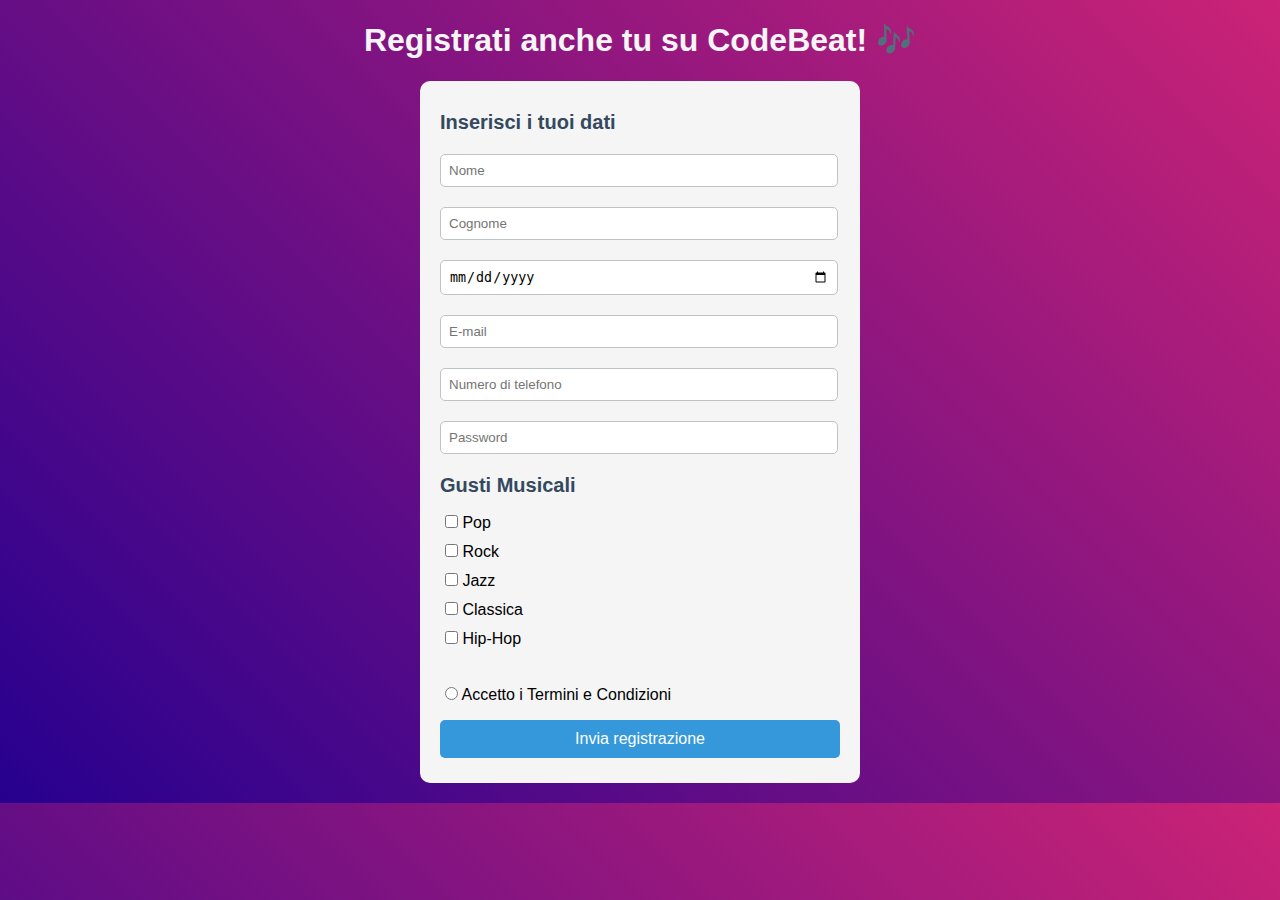
<file: Frontend basics/index.html>
<!DOCTYPE html>
<html lang="en">
<head>
    <meta charset="UTF-8">
    <meta name="viewport" content="width=device-width, initial-scale=1.0">
    <title>CodeBeat</title>
    <style>
       body {
            font-family: 'Segoe UI', Tahoma, Geneva, Verdana, sans-serif;
            background: linear-gradient(225deg, #cb2376, #26008f);
        }

        h1 {
            text-align: center;
            color: whitesmoke;
        }

        h2 {
            font-size: 20px;
            margin: 10px 0;
            color: #34495E;
        }

        form {
            background-color: whitesmoke;
            margin: 20px auto;
            padding: 20px;
            border-radius: 10px;
            width: 400px;
        }

        input[type="text"],
        input[type="email"],
        input[type="password"],
        input[type="date"],
        input[type="number"] {
            border: 1px solid #BDC3C7;
            width: 380px;
            padding: 8px;
            margin: 10px auto;
            border-radius: 5px;
        }

        input[type="checkbox"] {
            margin: 8px 0 8px 5px;
        }

        input[type="radio"] {
            margin: 35px 0 15px 5px;
        }

        button {
            width: 100%;
            margin: 5px 0;
            border: none;
            border-radius: 5px;
            font-size: 16px;
            padding: 10px;
            background-color: #3498DB;
            color: white;
        }
    </style>
</head>

<body>
    <h1>Registrati anche tu su CodeBeat! 🎶</h1>

    <form onsubmit="alert('Registrazione effettuata!')">
                
        <h2>Inserisci i tuoi dati</h2>
            <input type="text" placeholder="Nome" />
            <input type="text" placeholder="Cognome" />
            <input type="date" placeholder="Data di nascita"/>
            <input type="email" placeholder="E-mail" />
            <input type="number" placeholder="Numero di telefono">
            <input type="password" placeholder="Password" />
    
        <h2>Gusti Musicali</h2>
            <input type="checkbox"> Pop<br>
            <input type="checkbox"> Rock<br>
            <input type="checkbox"> Jazz<br>
            <input type="checkbox"> Classica<br>
            <input type="checkbox"> Hip-Hop<br>
    
        <input type="radio"> Accetto i Termini e Condizioni

        <button type="submit">Invia registrazione</button>
            
    </form>
</body>
</html>
</file>
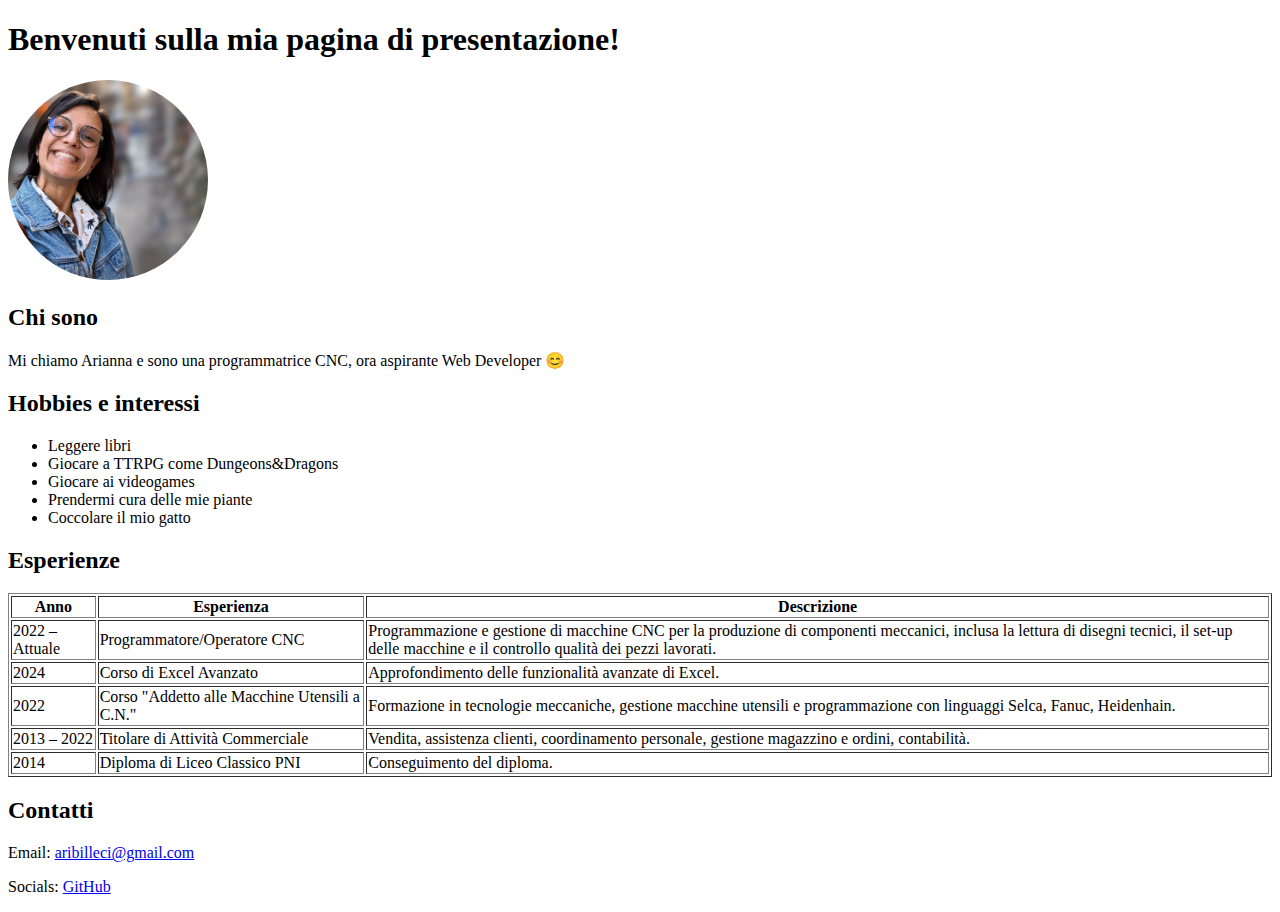
<file: Pagina di presentazione/index.html>
<!DOCTYPE html>
<html lang="en">
<head>
    <meta charset="UTF-8">
    <meta name="viewport" content="width=device-width, initial-scale=1.0">
    <title>Pagina di Presentazione</title>
    <!-- Ho aggiunto questo a posteriori per rendere la pagina leggermente più gradevole, estrarre dal commento per visualizzare: -->
<!--        <style>
            @import url('https://fonts.googleapis.com/css2?family=Rubik:ital,wght@0,300..900;1,300..900&display=swap');
            
            body {
                font-family: "Rubik", serif;
                background: linear-gradient(225deg, #84b2d6, #003178); 
                color: whitesmoke; 
                padding: 20px;
            }
            table {
                border-collapse: collapse;width: 100%;
            }
            th, td {
                border: 1px solid whitesmoke;
                padding: 10px;
            }
            tr td:first-child {
                white-space: nowrap;
            }
            a {
                color: #84b2d6;
            }
        </style> -->
   
</head>

<body>
    <h1>Benvenuti sulla mia pagina di presentazione!</h1>

    <img src="profile-picture.png" alt="La mia foto" style="width: 200px; border-radius: 100px;">

    <h2>Chi sono</h2>
    <p>Mi chiamo Arianna e sono una programmatrice CNC, ora aspirante Web Developer 😊</p>

    <h2>Hobbies e interessi</h2>
    <ul>
        <li>Leggere libri</li>
        <li>Giocare a TTRPG come Dungeons&Dragons</li>
        <li>Giocare ai videogames</li>
        <li>Prendermi cura delle mie piante</li>
        <li>Coccolare il mio gatto</li>
    </ul>

    <h2>Esperienze</h2>
    <table border="1">
        <tr>
            <th>Anno</th>
            <th>Esperienza</th>
            <th>Descrizione</th>
        </tr>
        <tr>
            <td>2022 – Attuale</td>
            <td>Programmatore/Operatore CNC</td>
            <td>Programmazione e gestione di macchine CNC per la produzione di componenti meccanici, inclusa la lettura di disegni tecnici, il set-up delle macchine e il controllo qualità dei pezzi lavorati.</td>
        </tr>
        <tr>
            <td>2024</td>
            <td>Corso di Excel Avanzato</td>
            <td>Approfondimento delle funzionalità avanzate di Excel.</td>
        </tr>
        <tr>
            <td>2022</td>
            <td>Corso "Addetto alle Macchine Utensili a C.N."</td>
            <td>Formazione in tecnologie meccaniche, gestione macchine utensili e programmazione con linguaggi Selca, Fanuc, Heidenhain.</td>
        </tr>
        <tr>
            <td>2013 – 2022</td>
            <td>Titolare di Attività Commerciale</td>
            <td>Vendita, assistenza clienti, coordinamento personale, gestione magazzino e ordini, contabilità.</td>
        </tr>
        <tr>
            <td>2014</td>
            <td>Diploma di Liceo Classico PNI</td>
            <td>Conseguimento del diploma.</td>
        </tr>
    </table>

    <h2>Contatti</h2>
    <p>Email: <a href="mailto:aribilleci@gmail.com">aribilleci@gmail.com</a></p>
    <p>Socials: <a href="https://github.com/aribi-95" target="_blank">GitHub</a></p>
</body>
</html>
</file>
